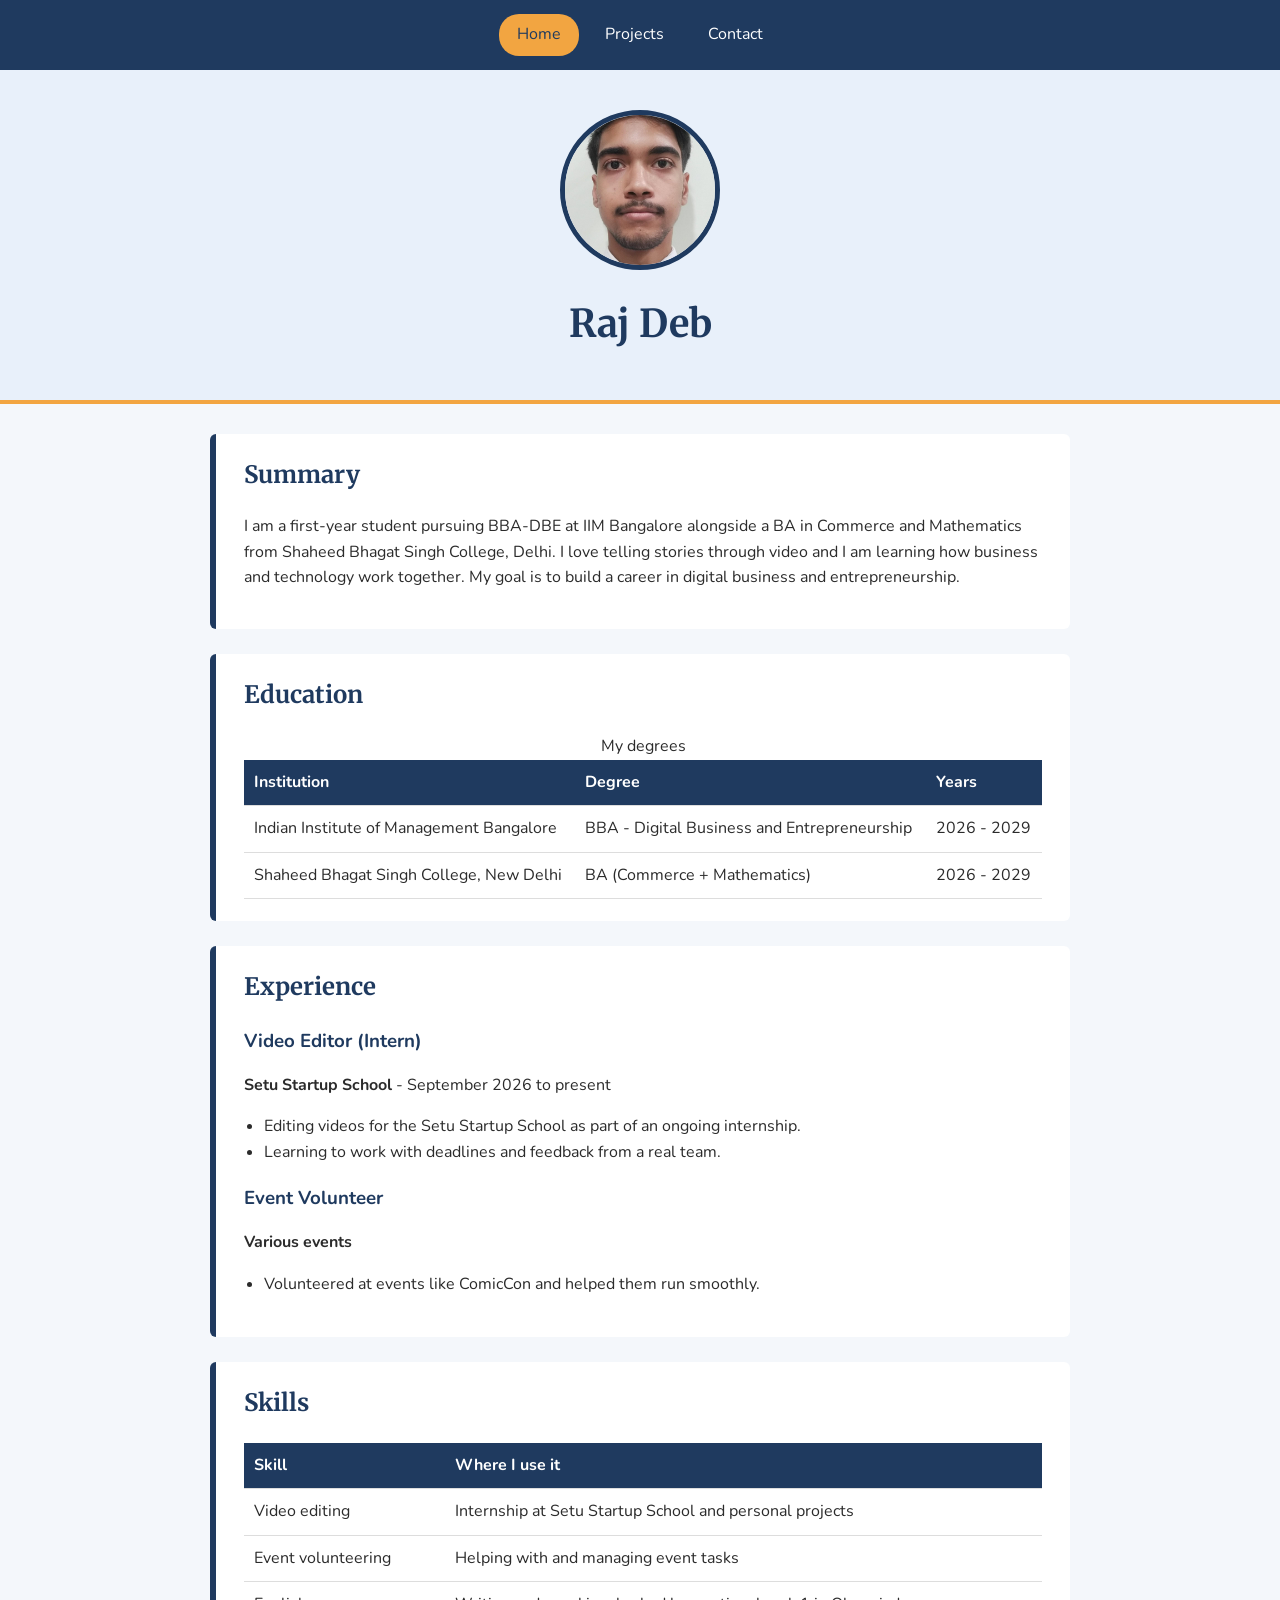
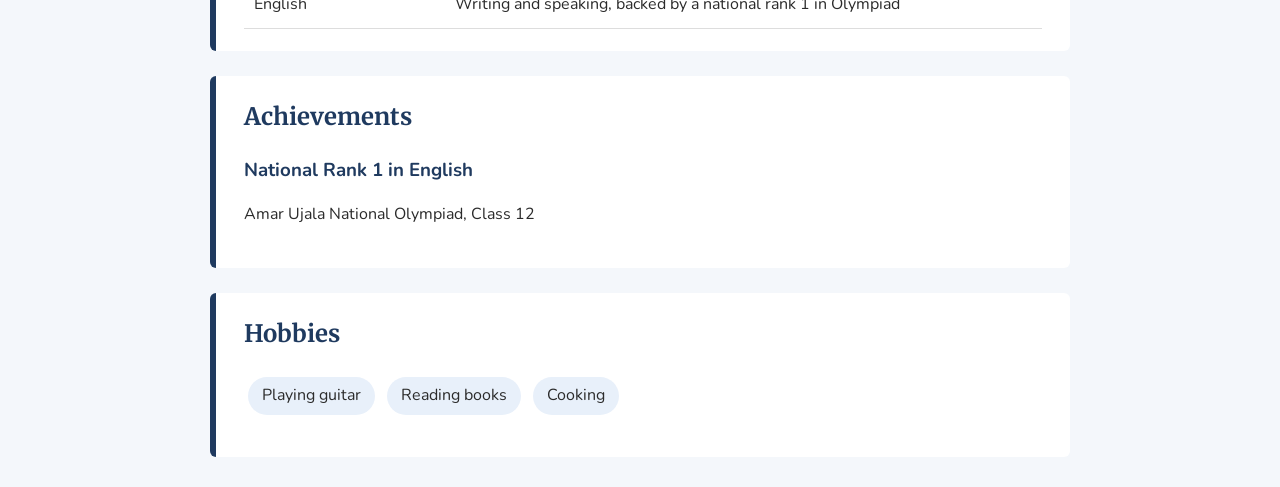
<file: index.html>
<!DOCTYPE html>
<html lang="en">
<head>
  <meta charset="UTF-8">
  <meta name="viewport" content="width=device-width, initial-scale=1.0">
  <title>Raj Deb | Resume</title>
  <link rel="preconnect" href="https://fonts.googleapis.com">
  <link href="https://fonts.googleapis.com/css2?family=Merriweather:wght@700&family=Nunito:wght@400;700&display=swap" rel="stylesheet">
  <link rel="stylesheet" href="style.css">
</head>
<body>
  <navigation>
    <a href="index.html" class="active">Home</a>
    <a href="projects.html" >Projects</a>
    <a href="contact.html" >Contact</a>
  </navigation>

  <header>
    <img src="images/pic.jpeg" alt="Photo of Raj Deb">
    <h1>Raj Deb</h1>
  </header>

  <main>
    <section id="summary">
      <h2>Summary</h2>
      <p>
        I am a first-year student pursuing BBA-DBE
        at IIM Bangalore alongside a BA in Commerce and Mathematics from Shaheed Bhagat Singh College, Delhi.
        I love telling stories through video and I am learning how business and technology work together.
        My goal is to build a career in digital business and entrepreneurship.
      </p>
    </section>

    <section id="education">
      <h2>Education</h2>
      <table>
        <caption>My degrees</caption>
        <thead>
          <tr><th>Institution</th><th>Degree</th><th>Years</th></tr>
        </thead>
        <tbody>
          <tr><td>Indian Institute of Management Bangalore</td><td>BBA - Digital Business and Entrepreneurship</td><td>2026 - 2029</td></tr>
          <tr><td>Shaheed Bhagat Singh College, New Delhi</td><td>BA (Commerce + Mathematics)</td><td>2026 - 2029</td></tr>
        </tbody>
      </table>
    </section>

    <section id="experience">
      <h2>Experience</h2>
      <article>
        <h3>Video Editor (Intern)</h3>
        <p><strong>Setu Startup School</strong> - <time datetime="2026-09">September 2026</time> to present</p>
        <ul>
          <li>Editing videos for the Setu Startup School as part of an ongoing internship.</li>
          <li>Learning to work with deadlines and feedback from a real team.</li>
        </ul>
      </article>
      <article>
        <h3>Event Volunteer</h3>
        <p><strong>Various events</strong></p>
        <ul>
          <li>Volunteered at events like ComicCon and helped them run smoothly.</li>
        </ul>
      </article>
    </section>

    <section id="skills">
      <h2>Skills</h2>
      <table>
        <thead><tr><th>Skill</th><th>Where I use it</th></tr></thead>
        <tbody>
          <tr><td>Video editing</td><td>Internship at Setu Startup School and personal projects</td></tr>
          <tr><td>Event volunteering</td><td>Helping with and managing event tasks</td></tr>
          <tr><td>English</td><td>Writing and speaking, backed by a national rank 1 in Olympiad</td></tr>
        </tbody>
      </table>
    </section>

    <section id="achievements">
      <h2>Achievements</h2>
      <article>
        <h3>National Rank 1 in English</h3>
        <p>Amar Ujala National Olympiad, Class 12</p>
      </article>
    </section>

    <section id="hobbies">
      <h2>Hobbies</h2>
      <ul class="hobbies">
        <li>Playing guitar</li>
        <li>Reading books</li>
        <li>Cooking</li>
      </ul>
    </section>
  </main>
</body>
</html>
</file>
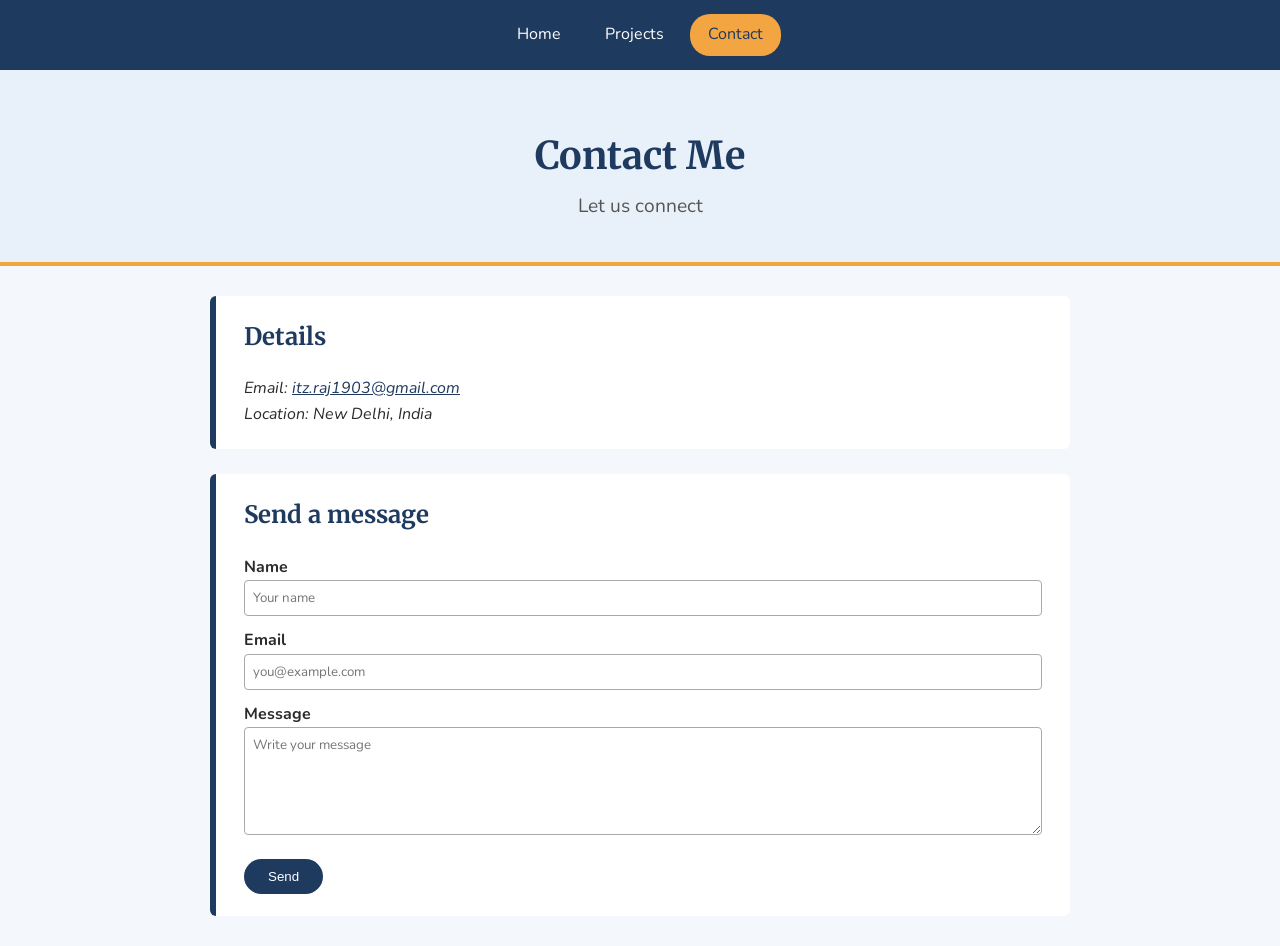
<file: contact.html>
<!DOCTYPE html>
<html lang="en">
<head>
  <meta charset="UTF-8">
  <meta name="viewport" content="width=device-width, initial-scale=1.0">
  <title>Contact | Raj Deb</title>
  <link rel="preconnect" href="https://fonts.googleapis.com">
  <link href="https://fonts.googleapis.com/css2?family=Merriweather:wght@700&family=Nunito:wght@400;700&display=swap" rel="stylesheet">
  <link rel="stylesheet" href="style.css">
</head>
<body>
  <navigation>
    <a href="index.html" >Home</a>
    <a href="projects.html" >Projects</a>
    <a href="contact.html" class="active">Contact</a>
  </navigation>

  <header>
    <h1>Contact Me</h1>
    <p class="tagline">Let us connect</p>
  </header>

  <main>
    <section>
      <h2>Details</h2>
      <address>
        Email: <a href="mailto:itz.raj1903@gmail.com">itz.raj1903@gmail.com</a><br>
        Location: New Delhi, India
      </address>
    </section>

    <section>
      <h2>Send a message</h2>
      <form action="mailto:itz.raj1903@gmail.com" method="post" enctype="text/plain">
        <label for="name">Name</label>
        <input type="text" id="name" name="name" placeholder="Your name">
        <label for="email">Email</label>
        <input type="email" id="email" name="email" placeholder="you@example.com">
        <label for="msg">Message</label>
        <textarea id="msg" name="message" rows="5" placeholder="Write your message"></textarea>
        <button type="submit">Send</button>
      </form>
    </section>
  </main>
</body>
</html>
</file>
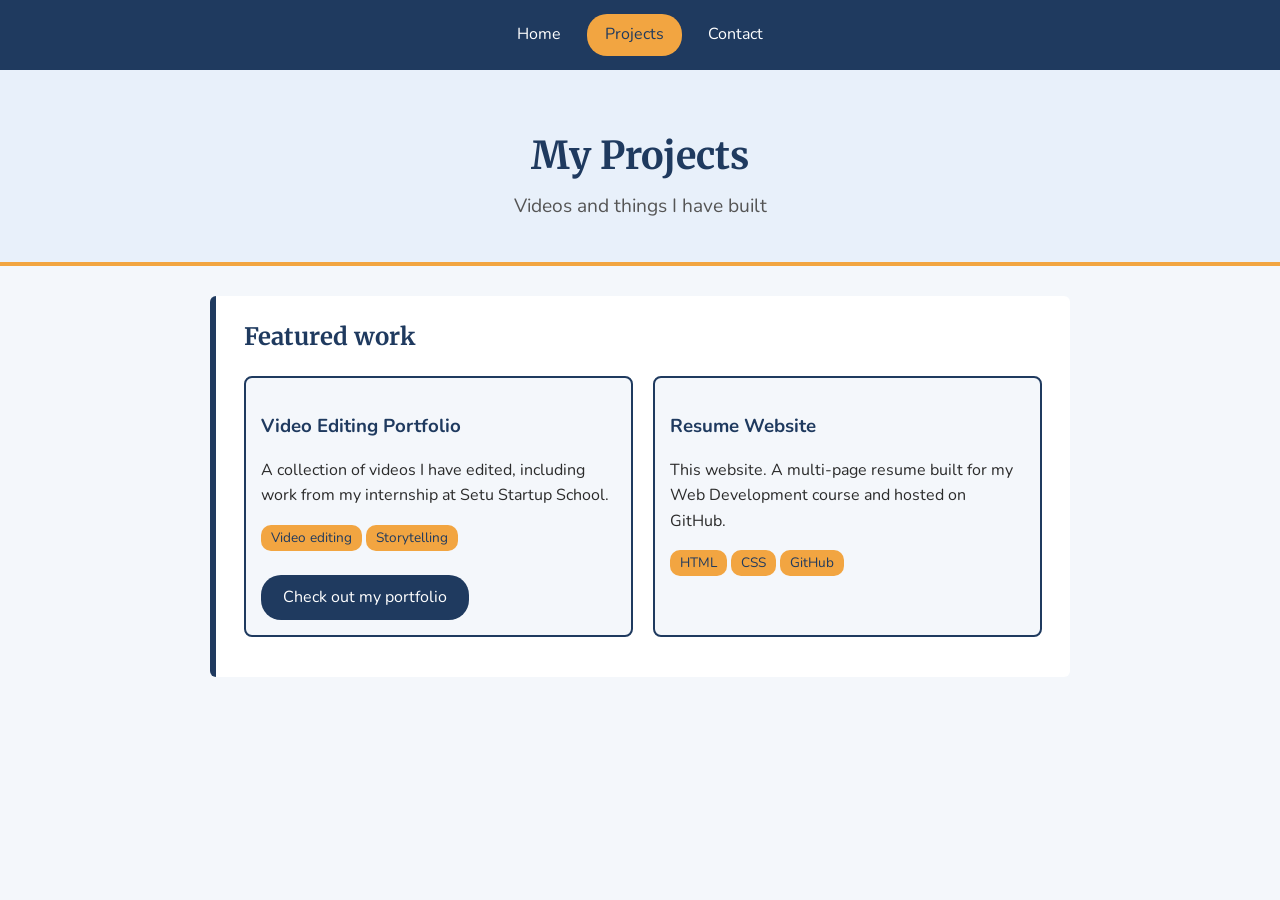
<file: projects.html>
<!DOCTYPE html>
<html lang="en">
<head>
  <meta charset="UTF-8">
  <meta name="viewport" content="width=device-width, initial-scale=1.0">
  <title>Projects | Raj Deb</title>
  <link rel="preconnect" href="https://fonts.googleapis.com">
  <link href="https://fonts.googleapis.com/css2?family=Merriweather:wght@700&family=Nunito:wght@400;700&display=swap" rel="stylesheet">
  <link rel="stylesheet" href="style.css">
</head>
<body>
  <navigation>
    <a href="index.html" >Home</a>
    <a href="projects.html" class="active">Projects</a>
    <a href="contact.html" >Contact</a>
  </navigation>

  <header>
    <h1>My Projects</h1>
    <p class="tagline">Videos and things I have built</p>
  </header>

  <main>
    <section>
      <h2>Featured work</h2>
      <div class="card-row">
        <article class="card">
          <h3>Video Editing Portfolio</h3>
          <p>A collection of videos I have edited, including work from my internship at Setu Startup School.</p>
          <p><span class="tool">Video editing</span><span class="tool">Storytelling</span></p>
          <a class="btn" href="https://drive.google.com/drive/folders/1Y2HjJ8oWWD8BJEwY93-4HMEcxMfcJrRd?usp=drive_link" target="_blank">Check out my portfolio</a>
        </article>
        <article class="card">
          <h3>Resume Website</h3>
          <p>This website. A multi-page resume built for my Web Development course and hosted on GitHub.</p>
          <p><span class="tool">HTML</span><span class="tool">CSS</span><span class="tool">GitHub</span></p>
        </article>
      </div>
    </section>
  </main>
</body>
</html>
</file>
<file: style.css>
/* ===== Resume website styles =====
   Palette: navy #1f3a5f | sky #e8f0fa | amber #f2a541 | text #2b2b2b */

* { box-sizing: border-box; }

body {
  margin: 0;
  font-family: 'Nunito', Arial, sans-serif;
  background-color: #f4f7fb;
  color: #2b2b2b;
  line-height: 1.6;
}

/* ----- Navigation bar ----- */
navigation {
  display: flex;
  justify-content: center;
  flex-wrap: wrap;
  background-color: #1f3a5f;
  padding: 14px 0;
  position: sticky;
  top: 0;
}
navigation a {
  display: inline-block;
  color: white;
  text-decoration: none;
  padding: 8px 18px;
  margin: 0 4px;
  border-radius: 20px;
}
navigation a:hover, navigation a.active {
  background-color: #f2a541;
  color: #1f3a5f;
}

/* ----- Header ----- */
header {
  background-color: #e8f0fa;
  text-align: center;
  padding: 40px 20px;
  border-bottom: 4px solid #f2a541;
}
header img {
  width: 160px;
  height: 160px;
  object-fit: cover;
  border-radius: 50%;
  border: 5px solid #1f3a5f;
}
header h1 {
  font-family: 'Merriweather', Georgia, serif;
  color: #1f3a5f;
  margin: 15px 0 5px;
  font-size: 2.4rem;
}
.tagline { font-size: 1.2rem; color: #555; margin: 0; }

/* ----- Main content ----- */
main {
  max-width: 900px;
  margin: 30px auto;
  padding: 0 20px;
}
section {
  background-color: white;
  padding: 22px 28px;
  margin-bottom: 25px;
  border-left: 6px solid #1f3a5f;
  border-radius: 6px;
}
h2 {
  font-family: 'Merriweather', Georgia, serif;
  color: #1f3a5f;
  margin-top: 0;
}
h3 { margin-bottom: 4px; color: #1f3a5f; }
article { margin-bottom: 18px; }
.date { color: #777; font-size: 0.9rem; }

/* ----- Tables ----- */
table { width: 100%; border-collapse: collapse; margin-top: 10px; }
th, td { padding: 10px; text-align: left; border-bottom: 1px solid #ddd; }
th { background-color: #1f3a5f; color: white; }
tr:hover td { background-color: #e8f0fa; }

/* ----- Lists, tags, misc ----- */
ul { padding-left: 20px; }
.hobbies { list-style: none; padding: 0; }
.hobbies li {
  display: inline-block;
  background-color: #e8f0fa;
  padding: 6px 14px;
  margin: 4px;
  border-radius: 20px;
}
.tool {
  display: inline-block;
  background-color: #f2a541;
  color: #1f3a5f;
  font-size: 0.85rem;
  padding: 2px 10px;
  border-radius: 10px;
  margin-right: 4px;
}
mark { background-color: #ffe3b0; padding: 0 3px; }
details { margin-top: 10px; }
summary { cursor: pointer; font-weight: bold; color: #1f3a5f; }
meter { width: 140px; }
a { color: #1f3a5f; }

/* Projects page: cards side by side */
.card-row { display: flex; flex-wrap: wrap; gap: 20px; }
.card {
  flex: 1 1 250px;
  background-color: #f4f7fb;
  border: 2px solid #1f3a5f;
  border-radius: 8px;
  padding: 15px;
}

/* Contact page */
form label { display: block; margin-top: 12px; font-weight: bold; }
form input, form textarea {
  width: 100%;
  padding: 8px;
  border: 1px solid #aaa;
  border-radius: 4px;
  font-family: inherit;
}
button {
  margin-top: 15px;
  background-color: #1f3a5f;
  color: white;
  border: none;
  padding: 10px 24px;
  border-radius: 20px;
  cursor: pointer;
}
button:hover { background-color: #f2a541; color: #1f3a5f; }

/* Link that looks like a button */
.btn {
  display: inline-block;
  background-color: #1f3a5f;
  color: white;
  text-decoration: none;
  padding: 10px 22px;
  border-radius: 20px;
  margin-top: 8px;
}
.btn:hover { background-color: #f2a541; color: #1f3a5f; }
</file>
